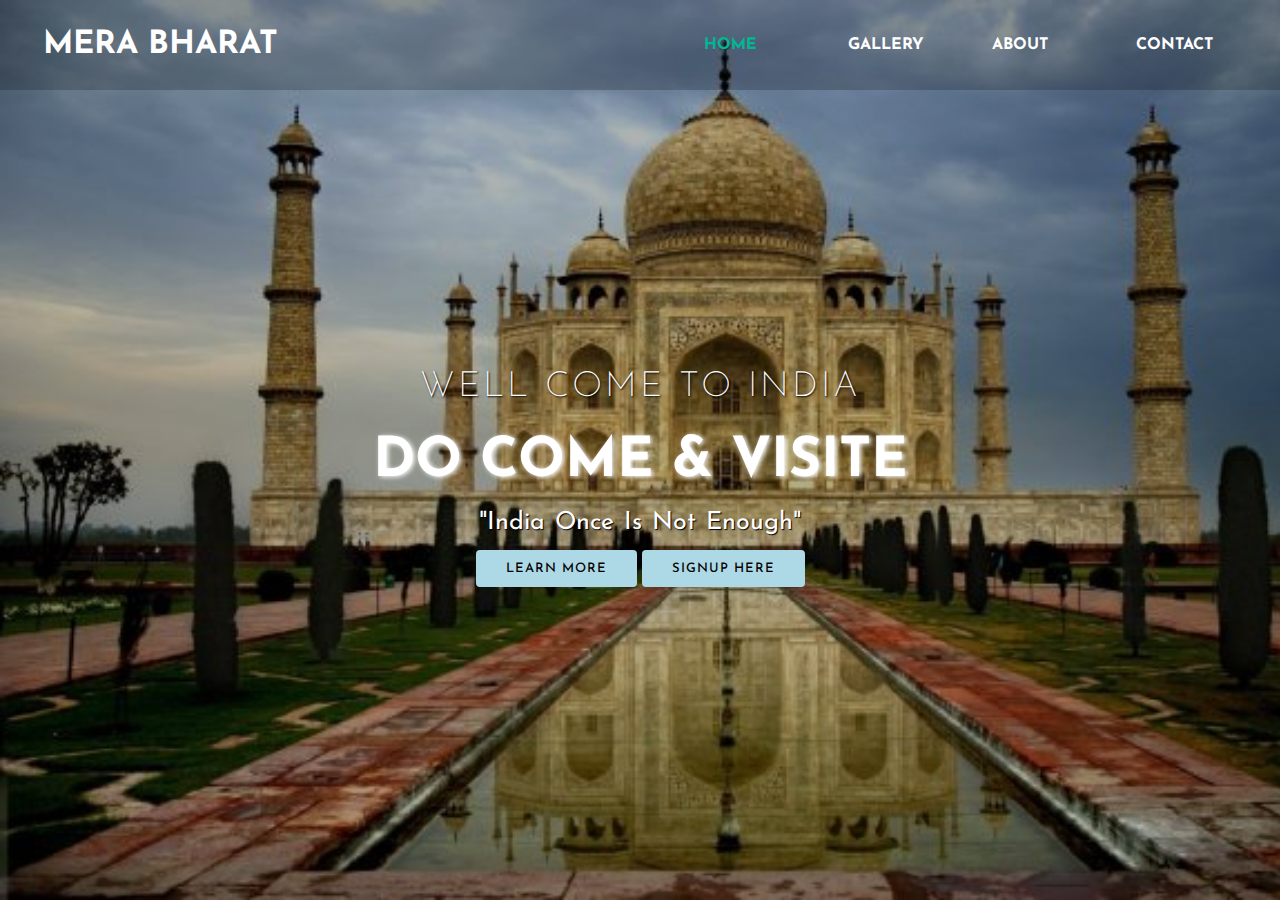
<file: mera bharat 3rd sem+php/index.html>
<!DOCTYPE html>
<html>

<head>
	<meta charset="UTF-8">
	<meta http-equiv="X-UA-Compatible" content="IE=edge">
	<meta name="viewport" content="width=device-width, initial-scale=1.0">
	<title>home page</title>
	<link rel="stylesheet" type="text/css" href="css/csshome.css">
	<link href="https://fonts.googleapis.com/css?family=Josefin+Sans&display=swap" rel="stylesheet">
	<link rel="stylesheet" href="https://cdnjs.cloudflare.com/ajax/libs/animate.css/3.7.2/animate.min.css">

</head>

<body>
	<header>
		<nav>
			<div class="logo">
				<h1>Mera Bharat</h1>
			</div>
			<div class="menu">
				<a href="index.html">Home</a>
				<a href="progallery.html">gallery</a>
				<a href="proabout.html">about</a>
				<a href="http://localhost:1238/mera%20bharat%203rd%20sem+php/procontact.html">contact</a>
			</div>
		</nav>
		<main>
			<section>
				<h3>WELL COME TO INDIA</h3>
				<h1>DO COME & VISITE<span class="change_content"> </span></h1>
				<p>"India Once Is Not Enough"</p>
				<a href="prolearnmore.html" class="btnone">learn
					more</a>
				<a href="http://localhost:1238/mera%20bharat%203rd%20sem+php/procontact.html" class="btntwo">signup
					here</a>

			</section>
		</main>
	</header>
</body>

</html>
</file>
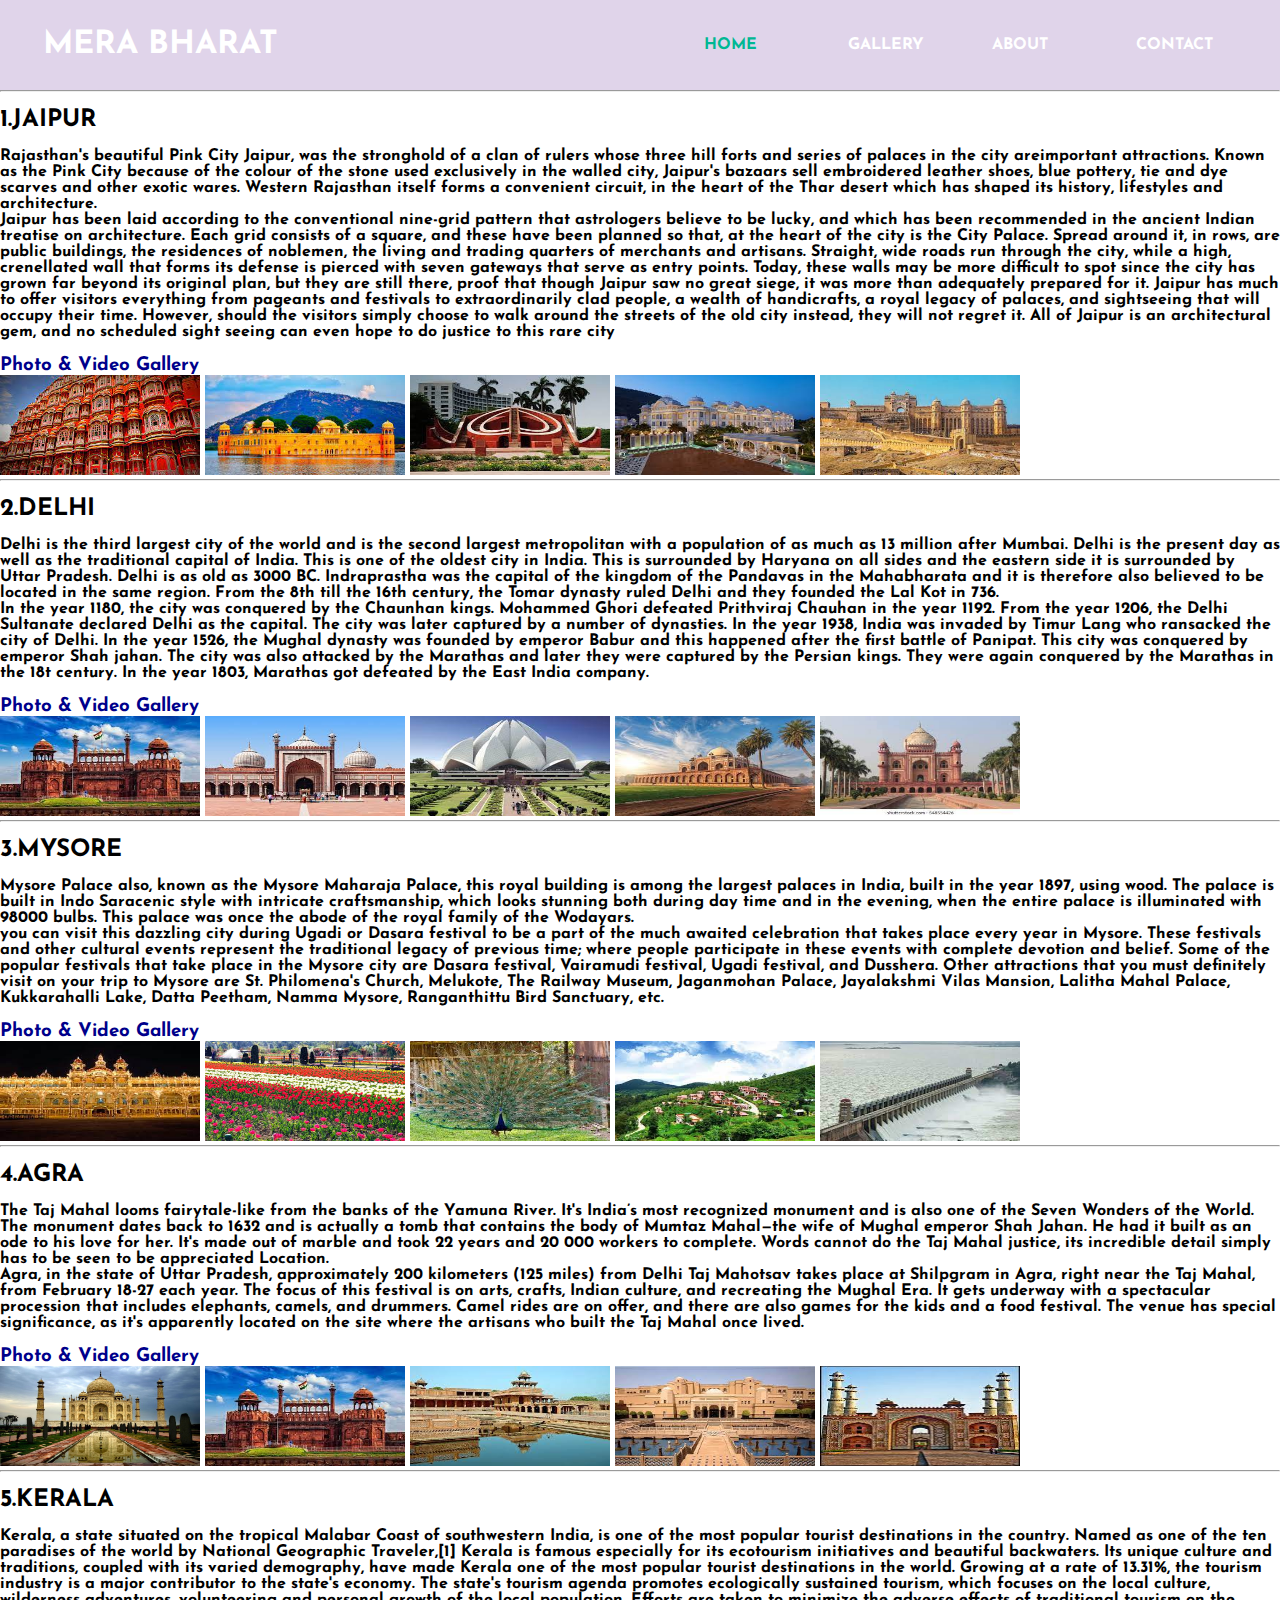
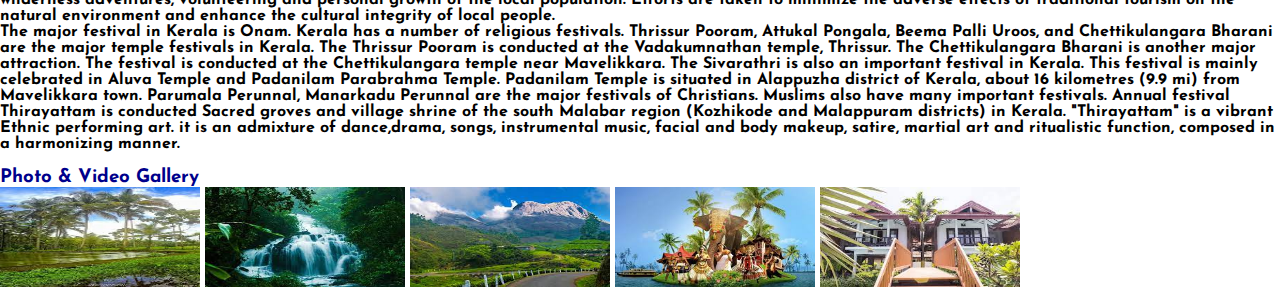
<file: mera bharat 3rd sem+php/proabout.html>
<!DOCTYPE html>
<html>
<head>
   <meta charset="UTF-8">
   <meta http-equiv="X-UA-Compatible" content="IE=edge">
   <meta name="viewport" content="width=device-width, initial-scale=1.0">
	<title>about</title>
	<link rel="stylesheet" type="text/css" href="css/index.css">
	<link href="https://fonts.googleapis.com/css?family=Josefin+Sans&display=swap" rel="stylesheet">
	<link rel="stylesheet" href="https://cdnjs.cloudflare.com/ajax/libs/animate.css/3.7.2/animate.min.css">
</head>
<body>
<header>
	<nav>
		<div class="logo"><h1>mera bharat</h1></div>
		<div class="menu">
         <a href="index.html">Home</a>
         <a href="progallery.html">gallery</a>
         <a href="proabout.html">about</a>
         <a href="http://localhost:1238/mera%20bharat%203rd%20sem+php/procontact.html">contact</a>
		</div>
	</nav>
	<hr>	
<br>
	<h2>1.JAIPUR</h2>			
<br>
	
	<p><b>Rajasthan's beautiful Pink City Jaipur, was the stronghold of a clan of rulers whose three hill forts and series of palaces in the city areimportant attractions. Known as the Pink City because of the colour of the stone used exclusively in the walled city, Jaipur's bazaars sell embroidered leather shoes, blue pottery, tie and dye scarves and other exotic wares. Western Rajasthan itself forms a convenient circuit, in the heart of the Thar desert which has shaped its history, lifestyles and architecture.

		<p>Jaipur has been laid according to the conventional nine-grid pattern that astrologers believe to be lucky, and which has been recommended in the ancient Indian treatise on architecture. Each grid consists of a square, and these have been planned so that, at the heart of the city is the City Palace. Spread around it, in rows, are public buildings, the residences of noblemen, the living and trading quarters of merchants and artisans. Straight, wide roads run through the city, while a high, crenellated wall that forms its defense is pierced with seven gateways that serve as entry points. Today, these walls may be more difficult to spot since the city has grown far beyond its original plan, but they are still there, proof that though Jaipur saw no great siege, it was more than adequately prepared for it.
		Jaipur has much to offer visitors everything from pageants and festivals to extraordinarily clad people, a wealth of handicrafts, a royal legacy of palaces, and sightseeing that will occupy their time. However, should the visitors simply choose to walk around the streets of the old city instead, they will not regret it. All of Jaipur is an architectural gem, and no scheduled sight seeing can even hope to do justice to this rare city</p></b></p>
      <br>
	<h3 style="color:darkblue">Photo & Video Gallery</h3>
 	 
    <img src="images/jaipur2.jpg" alt="hawa_mahal" width="200" height="100">
   <img src="images/jal_mahal.jpg" alt="jal_mahal" width="200" height="100">
   <img src="images/jantar_mantar.jpg" alt="jantar_mantar" width="200" height="100">
   <img src="images/leela_palace.jpg" alt="leela_palace" width="200" height="100">
   <img src="images/amber_port.jpg" alt="amber_port" width="200" height="100">
<hr>
<br>
<h2>2.DELHI</h2>
<br> 

<p><b>Delhi is the third largest city of the world and is the second largest metropolitan with a population of as much as 13 million after Mumbai. Delhi is the present day as well as the traditional capital of India. This is one of the oldest city in India. This is surrounded by Haryana on all sides and the eastern side it is surrounded by Uttar Pradesh.
Delhi is as old as 3000 BC. Indraprastha was the capital of the kingdom of the Pandavas in the Mahabharata and it is therefore also believed to be located in the same region. From the 8th till the 16th century, the Tomar dynasty ruled Delhi and they founded the Lal Kot in 736.

<p>In the year 1180, the city was conquered by the Chaunhan kings. Mohammed Ghori defeated Prithviraj Chauhan in the year 1192. From the year 1206, the Delhi Sultanate declared Delhi as the capital. The city was later captured by a number of dynasties.

 In the year 1938, India was invaded by Timur Lang who ransacked the city of Delhi. In the year 1526, the Mughal dynasty was founded by emperor Babur and this happened after the first battle of Panipat. This city was conquered by emperor Shah jahan.

The city was also attacked by the Marathas and later they were captured by the Persian kings. They were again conquered by the Marathas in the 18t century. In the year 1803, Marathas got defeated by the East India company.</p></b></p>
<br>
	<h3 style="color:darkblue">Photo & Video Gallery</h3>

   <img src="images/redport.jpg" width="200" height="100">
   <img src="images/jama_masjid.jpg" width="200" height="100">
   <img src="images/lotus_temple.jpg" width="200" height="100">
   <img src="images/humayun_tomb.jpg" width="200" height="100">
   <img src="images/safdarjung's_tomb.jpg" width="200" height="100">
<hr>
<br>
<h2>3.MYSORE</h2>
<br>
<p><b>Mysore Palace also, known as the Mysore Maharaja Palace, this royal building is among the largest palaces in India, built in the year 1897, using wood. The palace is built in Indo Saracenic style with intricate craftsmanship, which looks stunning both during day time and in the evening, when the entire palace is illuminated with 98000 bulbs. This palace was once the abode of the royal family of the Wodayars.

 <p>you can visit this dazzling city during Ugadi or Dasara festival to be a part of the much awaited celebration that takes place every year in Mysore. These festivals and other cultural events represent the traditional legacy of previous time; where people participate in these events with complete devotion and belief. Some of the popular festivals that take place in the Mysore city are Dasara festival, Vairamudi festival, Ugadi festival, and Dusshera.
Other attractions that you must definitely visit on your trip to Mysore are St. Philomena's Church, Melukote, The Railway Museum, Jaganmohan Palace, Jayalakshmi Vilas Mansion, Lalitha Mahal Palace, Kukkarahalli Lake, Datta Peetham, Namma Mysore, Ranganthittu Bird Sanctuary, etc.</p></b></p>
<br>
	<h3 style="color:darkblue">Photo & Video Gallery</h3>

   <img src="images/mysore_armane.jpg" width="200" height="100">
   <img src="images/brindavan_garden.jpg" width="200" height="100">
   <img src="images/mysore_zoo.jpg" width="200" height="100">
   <img src="images/mysore_ooty.jpg" width="200" height="100">
   <img src="images/krs.jpg" width="200" height="100">
<hr>
<br>
<h2>4.AGRA</h2>
<br>  
<p><b>The Taj Mahal looms fairytale-like from the banks of the Yamuna River. It's India’s most recognized monument and is also one of the Seven Wonders of the World. The monument dates back to 1632 and is actually a tomb that contains the body of Mumtaz Mahal—the wife of Mughal emperor Shah Jahan. He had it built as an ode to his love for her. It's made out of marble and took 22 years and 20 000 workers to complete. Words cannot do the Taj Mahal justice, its incredible detail simply has to be seen to be appreciated
Location.
<p>Agra, in the state of Uttar Pradesh, approximately 200 kilometers (125 miles) from Delhi
Taj Mahotsav takes place at Shilpgram in Agra, right near the Taj Mahal, from February 18-27 each year. The focus of this festival is on arts, crafts, Indian culture, and recreating the Mughal Era. It gets underway with a spectacular procession that includes elephants, camels, and drummers. Camel rides are on offer, and there are also games for the kids and a food festival. The venue has special significance, as it's apparently located on the site where the artisans who built the Taj Mahal once lived.</p></b></p>
<br>
	<h3 style="color:darkblue">Photo & Video Gallery</h3>
 
   <img src="images/tj.jpg" width="200" height="100">
   <img src="images/redport.jpg" width="200" height="100">
   <img src="images/fatehpur_sikri.jpg" width="200" height="100">
   <img src="images/amarvilas.jpg" width="200" height="100">  
   <img src="images/sikandra.jpg" width="200" height="100">
<hr>
<br>
<h2>5.KERALA</h2>
<br>
<p><b>Kerala, a state situated on the tropical Malabar Coast of southwestern India, is one of the most popular tourist destinations in the country. Named as one of the ten paradises of the world by National Geographic Traveler,[1] Kerala is famous especially for its ecotourism initiatives and beautiful backwaters. Its unique culture and traditions, coupled with its varied demography, have made Kerala one of the most popular tourist destinations in the world. Growing at a rate of 13.31%, the tourism industry is a major contributor to the state's economy.
The state's tourism agenda promotes ecologically sustained tourism, which focuses on the local culture, wilderness adventures, volunteering and personal growth of the local population. Efforts are taken to minimize the adverse effects of traditional tourism on the natural environment and enhance the cultural integrity of local people.

<p>The major festival in Kerala is Onam. Kerala has a number of religious festivals. Thrissur Pooram, Attukal Pongala, Beema Palli Uroos, and Chettikulangara Bharani are the major temple festivals in Kerala. The Thrissur Pooram is conducted at the Vadakumnathan temple, Thrissur. The Chettikulangara Bharani is another major attraction. The festival is conducted at the Chettikulangara temple near Mavelikkara. The Sivarathri is also an important festival in Kerala. This festival is mainly celebrated in Aluva Temple and Padanilam Parabrahma Temple. Padanilam Temple is situated in Alappuzha district of Kerala, about 16 kilometres (9.9 mi) from Mavelikkara town. Parumala Perunnal, Manarkadu Perunnal are the major festivals of Christians. Muslims also have many important festivals. Annual festival Thirayattam is conducted Sacred groves and village shrine of the south Malabar region (Kozhikode and Malappuram districts) in Kerala. "Thirayattam" is a vibrant Ethnic performing art. it is an admixture of dance,drama, songs, instrumental music, facial and body makeup, satire, martial art and ritualistic function, composed in a harmonizing manner.</p></b></p>
<br>
	<h3 style="color:darkblue">Photo & Video Gallery</h3>

   <img src="images/keralanature.jpg" width="200" height="100">
   <img src="images/wayanadu.jpg" width="200" height="100">
   <img src="images/ke.jpg" width="200" height="100">
   <img src="images/ke_culture.jpg" width="200" height="100">
   <img src="images/ramada_resto.jpg" width="200" height="100">
</header>
</body>
</html>
</file>
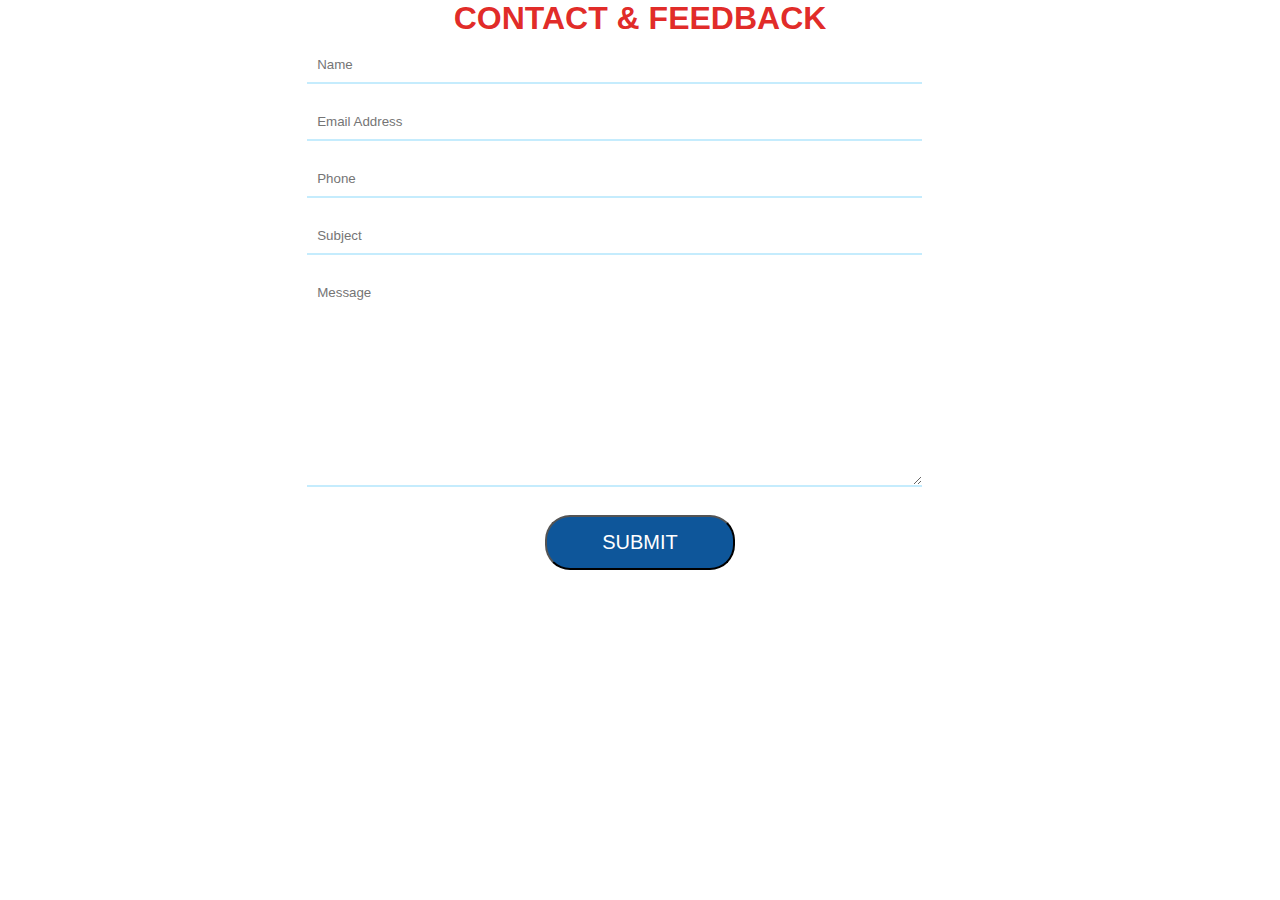
<file: mera bharat 3rd sem+php/procontact.html>
<!DOCTYPE html>
<html lang="en">
<head>
  <meta charset="UTF-8">
  <meta http-equiv="X-UA-Compatible" content="IE=edge">
  <meta name="viewport" content="width=device-width, initial-scale=1.0">
  <title>FEEDBACK PAGE</title>
  <link rel="stylesheet" type="text/css" href="css/index.css">
</head>
<body>
<!--div action = "contacts_entry.php" method="post"-->
<form action = "contacts_entry.php" method="post">
  <div class="wrapper" align="center">
    <div class="title">
      <h1 style="color:#e01e1bf5">CONTACT & FEEDBACK</h1>
    </div>
 
    <div class="CONTACT & FEEDBACK">
      <div class="input-fields">
        <input type="text" name="name" class="input"  placeholder="Name">
        <input type="email" name="email" class="input" placeholder="Email Address">
        <input type="text" name="phone" class="input" maxlength="10"  placeholder="Phone">
        <input type="text" name="subject" class="input"  placeholder="Subject">
      </div>
      <div class="msg">
      <!--input type="text" name="subject" class="input"  placeholder="Subject"-->
         <textarea name="message" placeholder="Message"></textarea>
     
      </div>
   </div>
  </div> 
  <br>
  <div align="center">
    <input type="submit" name="save" value="Submit" class="submit" style="font-size: 20px">
  </div>
 
</form>

</body>
</html>
</file>
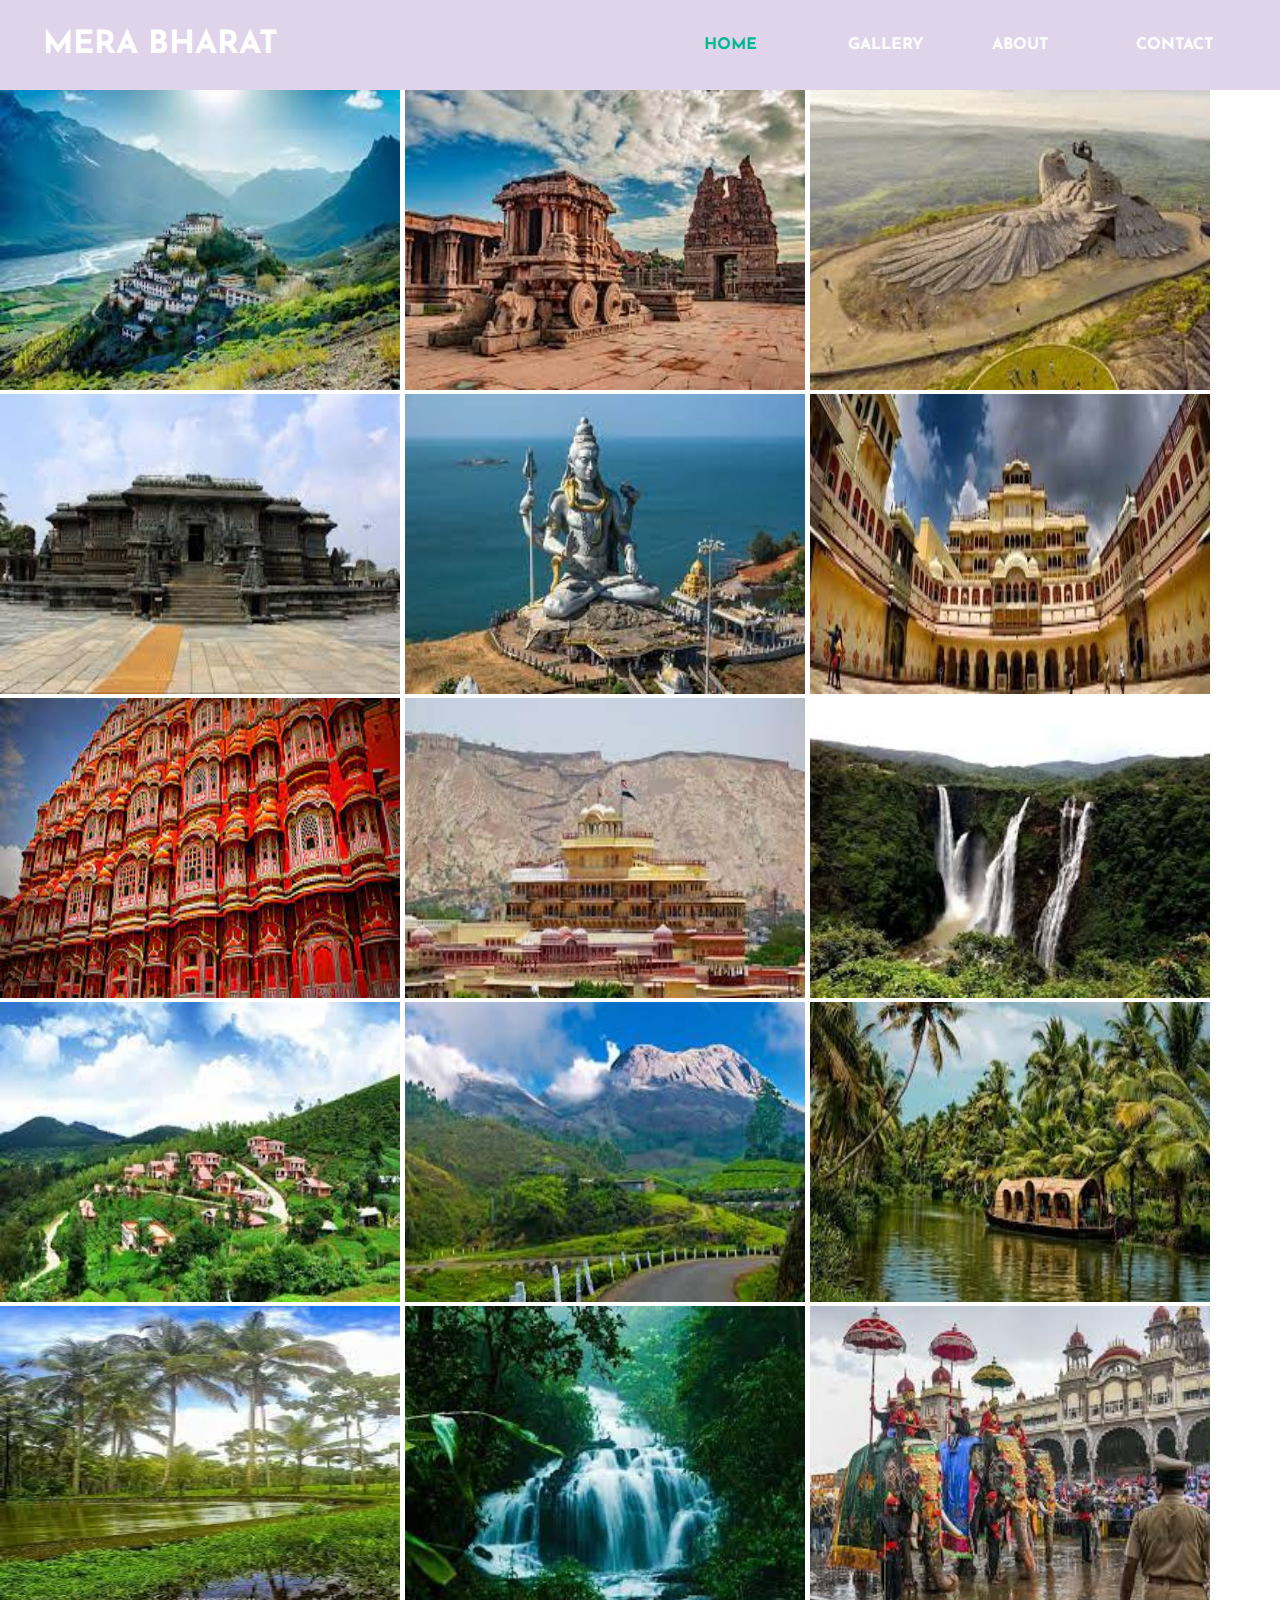
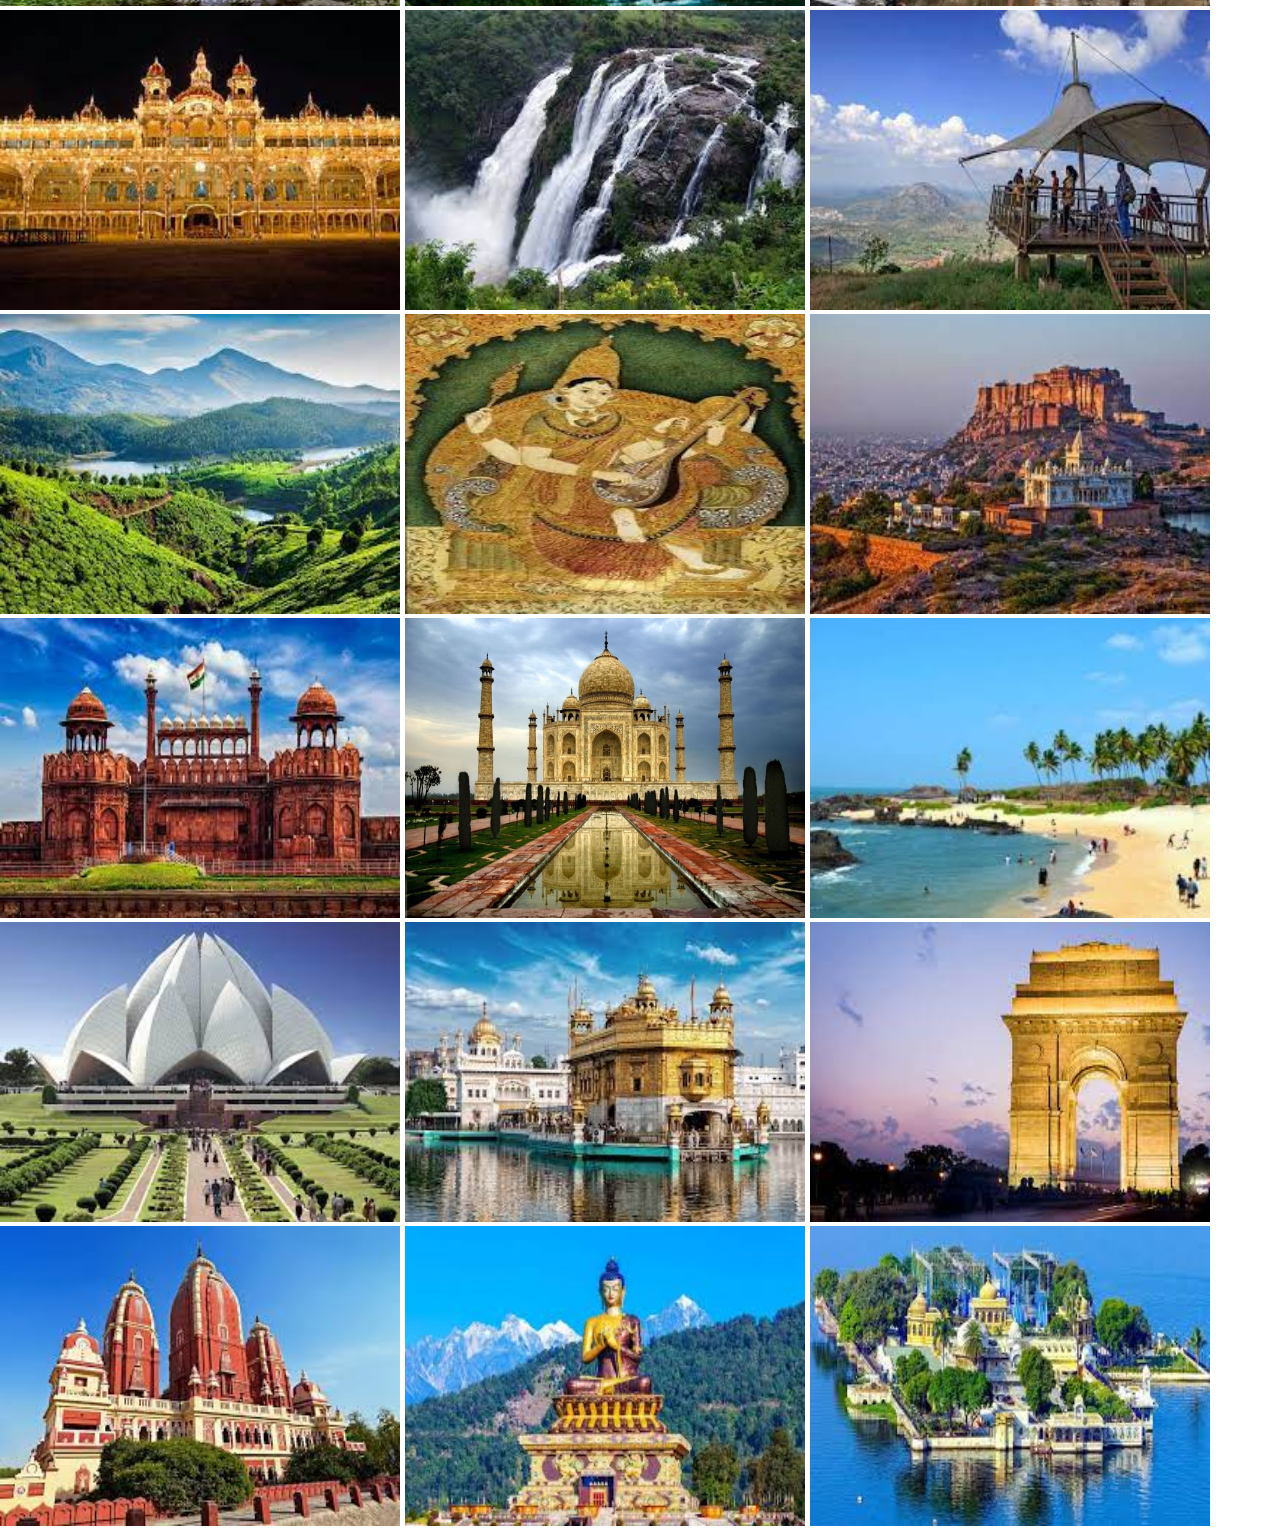
<file: mera bharat 3rd sem+php/progallery.html>
<!DOCTYPE html>
<html>
<head>
	<meta charset="UTF-8">
    <meta http-equiv="X-UA-Compatible" content="IE=edge">
    <meta name="viewport" content="width=device-width, initial-scale=1.0">
	<title>gallery</title>
	<link rel="stylesheet" type="text/css" href="css/index.css">
	<link href="https://fonts.googleapis.com/css?family=Josefin+Sans&display=swap" rel="stylesheet">
	<link rel="stylesheet" href="https://cdnjs.cloudflare.com/ajax/libs/animate.css/3.7.2/animate.min.css">
</head>
<body>
	<header>
	<nav>
		<div class="logo"><h1>mera bharat</h1></div>
		<div class="menu">
			<a href="index.html">Home</a>
				<a href="progallery.html">gallery</a>
				<a href="proabout.html">about</a>
				<a href="http://localhost:1238/mera%20bharat%203rd%20sem+php/procontact.html">contact</a>
	</nav>	
	<img src="images/himalaya.jpg"  width="400" height="300">
	<img src="images/hampi.jpg"   width="400" height="300">
	<img src="images/indig.jpg"   width="400" height="300">
	
    <img src="images/belur.jpg"   width="400" height="300">
	<img src="images/indig(2).jpg"   width="400" height="300">
	<img src="images/jaipur.jpg"   width="400"  height="300">

	<img src="images/jaipur2.jpg"   width="400" height="300">
	<img src="images/jaipurbeaty.jpg"   width="400" height="300">
	<img src="images/jogfalls.jpg"   width="400" height="300">

	<img src="images/mysore_ooty.jpg"   width="400" height="300">
	<img src="images/ke.jpg"   width="400" height="300">
	<img src="images/keralan.jpg"   width="400" height="300">

	<img src="images/keralanature.jpg"   width="400" height="300">
	<img src="images/wayanadu.jpg"   width="400" height="300">
	<img src="images/m.jpg"   width="400" height="300">

	<img src="images/mysore_armane.jpg"   width="400" height="300">
	<img src="images/mysurport.jpg"   width="400" height="300">
	<img src="images/nandi.jpg"   width="400" height="300">

	<img src="images/naturek.jpg"   width="400" height="300">
	<img src="images/naturek2.jpg"   width="400" height="300">
	<img src="images/rajastan.jpg"   width="400" height="300">

	<img src="images/redport.jpg"   width="400" height="300">
	<img src="images/tj.jpg"   width="400" height="300">
	<img src="images/udapi.jpg"   width="400" height="300">

	<img src="images/ak.jpg"   width="400" height="300">
	<img src="images/amritsar.jpg"   width="400" height="300">
	<img src="images/indiagate.jpg"   width="400" height="300">
	
	<img src="images/delhi.jpg"   width="400" height="300">
	<img src="images/b.jpg"   width="400" height="300">
	<img src="images/e.jpg"   width="400" height="300">

	</header>
	
	

</body>
</html>
</file>
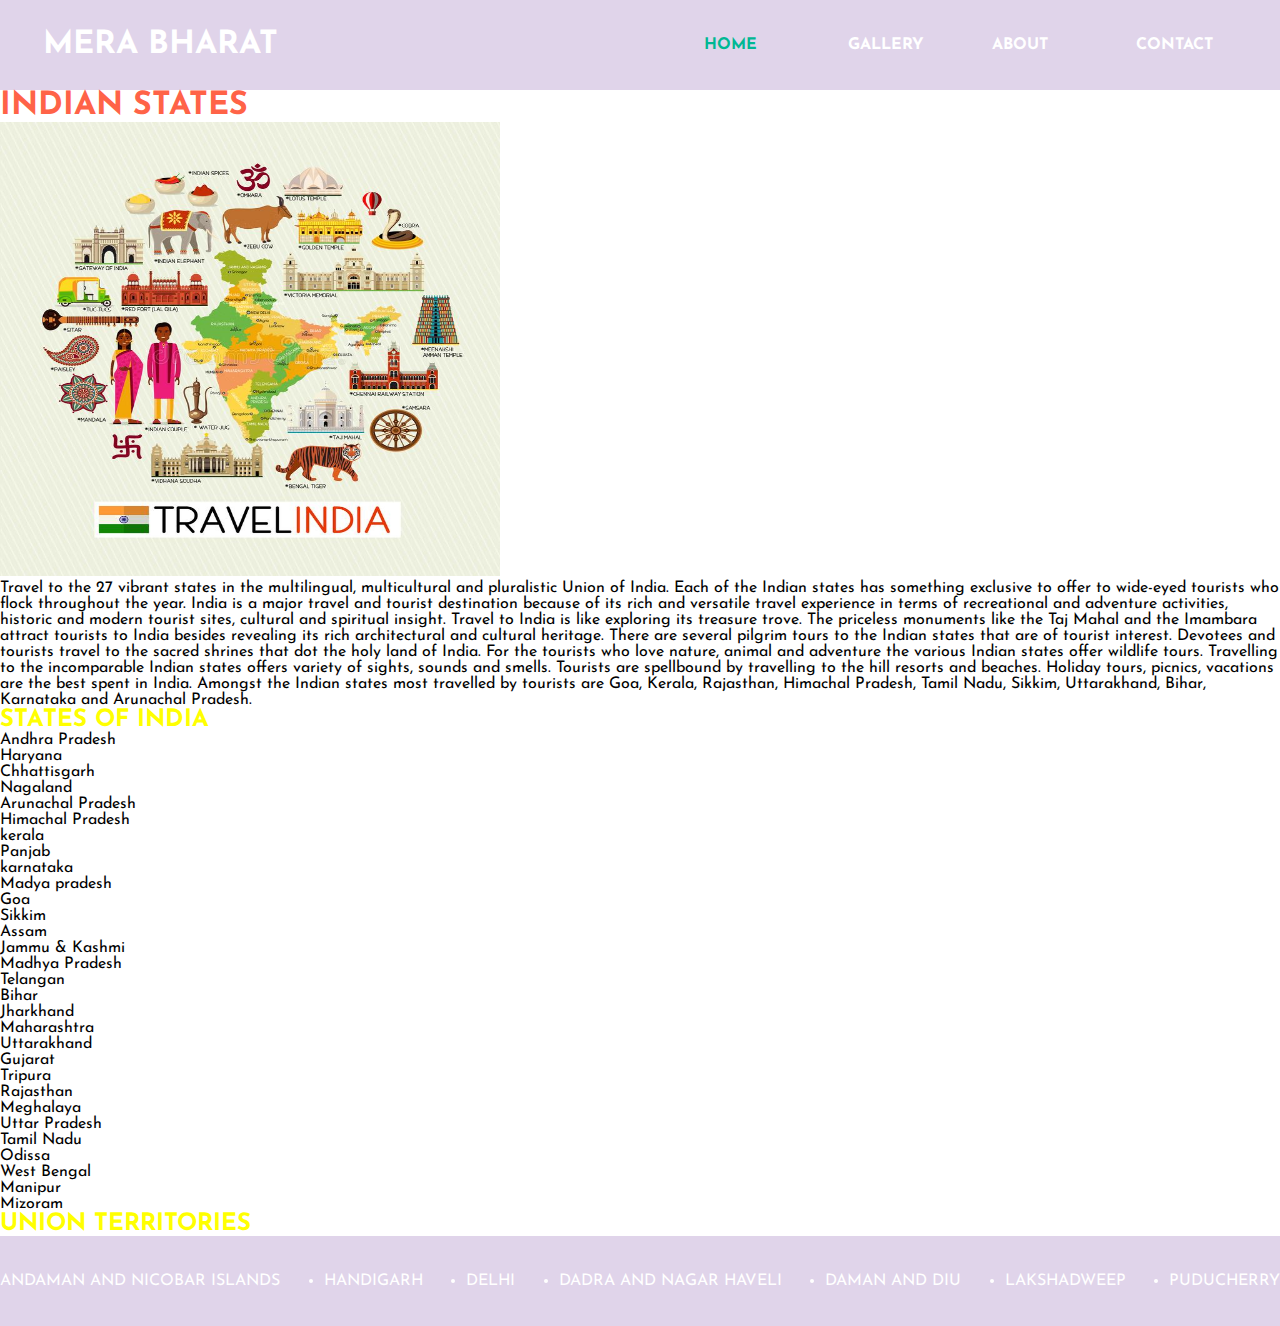
<file: mera bharat 3rd sem+php/prolearnmore.html>
<!DOCTYPE html>
<html>
<head>
  <meta charset="UTF-8">
  <meta http-equiv="X-UA-Compatible" content="IE=edge">
  <meta name="viewport" content="width=device-width, initial-scale=1.0">
  <title>learn more</title>
  <link rel="stylesheet" type="text/css" href="css/index.css">
  <link href="https://fonts.googleapis.com/css?family=Josefin+Sans&display=swap" rel="stylesheet">
	<link rel="stylesheet" href="https://cdnjs.cloudflare.com/ajax/libs/animate.css/3.7.2/animate.min.css">

</head>
<body>
  <nav>
		<div class="logo"><h1>mera bharat</h1></div>
		<div class="menu">
			<a href="index.html">Home</a>
				<a href="progallery.html">gallery</a>
				<a href="proabout.html">about</a>
				<a href="http://localhost:1238/mera%20bharat%203rd%20sem+php/procontact.html">contact</a>
	</nav>	
    <h1 style="color:tomato">INDIAN STATES</h1>
  


<img src="images/yyy.jpg" width="500" height="454"><p>Travel to the 27 vibrant states in the multilingual, multicultural and pluralistic Union of India. Each of the Indian states has something exclusive to offer to wide-eyed tourists who flock throughout the year. India is a major travel and tourist destination because of its rich and versatile travel experience in terms of recreational and adventure activities, historic and modern tourist sites, cultural and spiritual insight. Travel to India is like exploring its treasure trove. The priceless monuments like the Taj Mahal and the Imambara attract tourists to India besides revealing its rich architectural and cultural heritage.

There are several pilgrim tours to the Indian states that are of tourist interest. Devotees and tourists travel to the sacred shrines that dot the holy land of India. For the tourists who love nature, animal and adventure the various Indian states offer wildlife tours. Travelling to the incomparable Indian states offers variety of sights, sounds and smells. Tourists are spellbound by travelling to the hill resorts and beaches. Holiday tours, picnics, vacations are the best spent in India. Amongst the Indian states most travelled by tourists are Goa, Kerala, Rajasthan, Himachal Pradesh, Tamil Nadu, Sikkim, Uttarakhand, Bihar, Karnataka and Arunachal Pradesh.</p>

<h2 style="color:yellow">STATES OF INDIA</h2>

<li>Andhra Pradesh</li>             <li>Haryana</li>                   <li>Chhattisgarh</li>       <li>Nagaland</li>
<li>Arunachal Pradesh</li>         <li>Himachal Pradesh</li>          <li>kerala</li>                 <li>Panjab</li>
<li>karnataka</li>                  <li>Madya pradesh</li>             <li>Goa</li>                    <li>Sikkim</li>
<li>Assam</li>                       <li>Jammu & Kashmi</li>          <li>Madhya Pradesh</li>         <li>Telangan</li>
<li>Bihar</li>                       <li>Jharkhand</li>                 <li>Maharashtra</li>          <li>Uttarakhand</li>
<li>Gujarat</li>                    <li>Tripura</li>                   <li>Rajasthan</li>
<li>Meghalaya</li>                 <li>Uttar Pradesh</li>             <li>Tamil Nadu</li>
<li>Odissa</li>                    <li>West Bengal</li>               <li>Manipur</li>                <li>Mizoram</li>

<h2 style="color:yellow">UNION TERRITORIES</h2>
<nav><li>Andaman and Nicobar Islands</li>
  <li>handigarh</li>
<li>Delhi</li>
<li>Dadra and Nagar Haveli</li>
<li>Daman and Diu</li>
<li>Lakshadweep</li>
<li>Puducherry</li></nav>
                                   
                 

</body>
</html>
</file>
<file: mera bharat 3rd sem+php/css/csshome.css>
*{
	margin: 0; padding: 0; box-sizing: border-box;
	font-family: 'Josefin Sans', sans-serif;
}
 
header{                    
	height: 100vh; width: 100%;
background-image: linear-gradient(rgba(0,0,0,0.3),rgba(0,0,0,0.3)),url('../images/tj.jpg'); 
background-repeat: no-repeat;
background-size: cover;
}
 
nav{      
	width: 100%; height: 10vh;
	background: rgba(0,0,0,0.2);
	color: white; display: flex; justify-content: space-between;
	align-items: center; text-transform: uppercase;
}

   nav .logo{   
	width: 25%; text-align: center;
   }

nav .menu{
width: 45%;
display: flex; justify-content: space-around;
}

nav .menu a{
	width: 25%;
	text-decoration: none;color: white;
	font-weight: bold;

}

nav .menu a:first-child{
	color: #00b894;
}
 
main{
	width: 100%;
	height: 85vh;
	display: flex;
	justify-content: center;align-items: center;
	text-align: center;
	color: white;
}

section h3{
	font-size: 35px;font-weight: 200;letter-spacing: 3px;
	text-shadow: 1px 1px 2px black;
}
  
  section h1{
  	margin: 30px 0 20px 0;
  	font-size: 55px;
  	font-weight: 700;
  	text-shadow: 2px 1px 5px ;
  	text-transform: uppercase;
  }

  section p{
  	font-size: 25px;
  	word-spacing: 2px;
  	margin-bottom: 25px;
  	text-shadow: 1px 1px 1px black;
  }

  section a{
  	padding: 12px 30px;
  	border-radius: 4px;
  	outline: none;
  	text-transform: uppercase;
  	font-size: 13px;
  	font-weight: 500;
  	text-decoration: none;
  	letter-spacing: 1px;
  	transition: all .5s ease;
  }

  section .btnone{
  	background: lightblue;
  	color: #000;
  }
  
 section .btntwo{
      background: lightblue;
    color: #000;
 }
 

  @keyframes changetext{
  	0%{content: "Mysur";}
  	20%{content: "Agra";}
  	35%{content: "Jaipur";}
  	40%{content: "kerala";}

  	60%{content: "Delhi";}
  	80%{content: "Agra";}
    100%{content: "Mysur";}

  }
</file>
<file: mera bharat 3rd sem+php/css/index.css>
*{
	margin: 0; padding: 0; box-sizing: border-box;
	font-family: 'Josefin Sans', sans-serif;
}

 
nav{      
	width: 100%; height: 10vh;
	background: rgba(100, 42, 151, 0.2);
	color: white; display: flex; justify-content: space-between;
	align-items: center; text-transform: uppercase;
}

nav .logo{   
	width: 25%; text-align: center;
}

nav .menu{
width: 45%;
display: flex; justify-content: space-around;
}

nav .menu a{
	width: 25%;
	text-decoration: none;color: white;
	font-weight: bold;

}

nav .menu a:first-child{
	color: #00b894;
}
 
main{
	width: 100%;
	height: 85vh;
	display: flex;
	justify-content: center;align-items: center;
	text-align: center;
	color: white;
}

section h3{
	font-size: 35px;font-weight: 200;letter-spacing: 3px;
	text-shadow: 1px 1px 2px black;
}
  
  section h1{
  	margin: 30px 0 20px 0;
  	font-size: 55px;
  	font-weight: 700;
  	text-shadow: 2px 1px 5px ;
  	text-transform: uppercase;
  }

  section p{
  	font-size: 25px;
  	word-spacing: 2px;
  	margin-bottom: 25px;
  	text-shadow: 1px 1px 1px black;
  }

  section a{
  	padding: 12px 30px;
  	border-radius: 4px;
  	outline: none;
  	text-transform: uppercase;
  	font-size: 13px;
  	font-weight: 500;
  	text-decoration: none;
  	letter-spacing: 1px;
  	transition: all .5s ease;
  }

 /*FEED BACK SCRIPT*/

 .contact-form{
	display: flex;
  }
  
  .input-fields,
  .msg{
	width: 48%;
	display: flex;
	flex-direction: column;
	margin-right: 4%;
  }
  
  .input-fields .input,
  .msg textarea{
	margin: 10px 0;
	background: transparent;
	border: 0px;
	border-bottom: 2px solid #c5ecfd;
	padding: 10px;
	color: black;
	width: 100%;
  }
  
  .msg textarea{
	height: 212px;
  }
  /*
  ::-webkit-input-placeholder {
	// Chrome/Opera/Safari 
	color: blue;
  }*/
  ::-moz-placeholder {
	/* Firefox 19+ */
	color: blue;
  }
  
  .submit {
	  background: rgba(6, 81, 151, 0.97);
	  text-align: center;
	  padding: 14px 55px;
	  border-radius: 25px;
	  color: white;
	  cursor: pointer;
	  text-transform: uppercase;
  }
</file>
